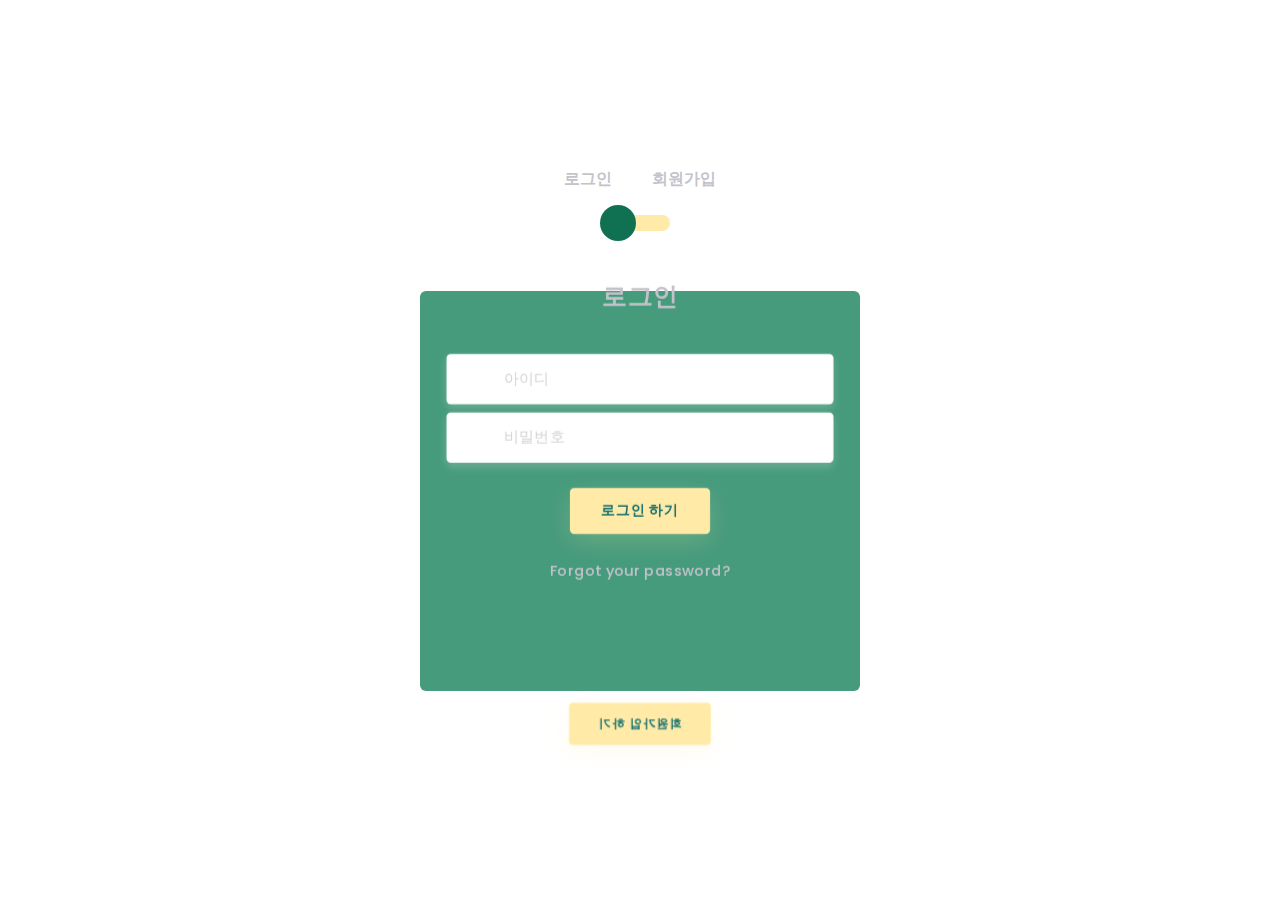
<file: login.html>
<!DOCTYPE html>
<html lang="en" >
<head>
  <meta charset="UTF-8">
  <title>DoYouLike</title>
  <!-- Favicon-->
  <link rel="shortcut icon" href="https://d19m59y37dris4.cloudfront.net/varkala/1-2/img/favicon.png">

  <link rel='stylesheet' href='https://cdnjs.cloudflare.com/ajax/libs/twitter-bootstrap/4.5.0/css/bootstrap.min.css'>
<link rel='stylesheet' href='https://unicons.iconscout.com/release/v2.1.9/css/unicons.css'><link rel="stylesheet" href="login.css">

</head>



<body>
<!-- partial:index.partial.html -->
<!-- <a href="https://front.codes/" class="logo" target="_blank">
		<img src="https://cdn.pixabay.com/photo/2016/12/29/10/45/textures-1938301_640.jpg" alt="">
	</a> -->

	<div class="section">
		<div class="container">
			<div class="row full-height justify-content-center">
				<div class="col-12 text-center align-self-center py-5">
					<div class="section pb-5 pt-5 pt-sm-2 text-center">
						<h6 class="mb-0 pb-3"><span>로그인</span><span>회원가입</span></h6>
			          	<input class="checkbox" type="checkbox" id="reg-log" name="reg-log"/>
			          	<label for="reg-log"></label>
						<div class="card-3d-wrap mx-auto">
							<div class="card-3d-wrapper">
								<div class="card-front">
									<div class="center-wrap">
										<div class="section text-center">
											<h4 class="mb-4 pb-3">로그인</h4>
											<div class="form-group">
												<input type="email" name="logemail" class="form-style" placeholder="아이디" id="logemail" autocomplete="off">
												<i class="input-icon uil uil-at"></i>
											</div>	
											<div class="form-group mt-2">
												<input type="password" name="logpass" class="form-style" placeholder="비밀번호" id="logpass" autocomplete="off">
												<i class="input-icon uil uil-lock-alt"></i>
											</div>
											<a href="index.html" class="btn mt-4">로그인 하기</a>
                            				<p class="mb-0 mt-4 text-center"><a href="#0" class="link">Forgot your password?</a></p>
				      					</div>
			      					</div>
			      				</div>
								<div class="card-back">
									<div class="center-wrap">
										<div class="section text-center">
											<h4 class="mb-4 pb-3">회원가입</h4>
											<div class="form-group">
												<input type="text" name="logname" class="form-style" placeholder="이름" id="logname" autocomplete="off">
												<i class="input-icon uil uil-user"></i>
											</div>	
											<div class="form-group mt-2">
												<input type="text" name="logname" class="form-style" placeholder="닉네임" id="logname" autocomplete="off">
												<i class="input-icon uil uil-user"></i>
											</div>	
											<div class="form-group mt-2">
												<input type="email" name="logemail" class="form-style" placeholder="아이디" id="logemail" autocomplete="off">
												<i class="input-icon uil uil-at"></i>
											</div>	
											<div class="form-group mt-2">
												<input type="email" name="logemail" class="form-style" placeholder="이메일" id="logemail" autocomplete="off">
												<i class="input-icon uil uil-at"></i>
											</div>	
											<div class="form-group mt-2">
												<input type="password" name="logpass" class="form-style" placeholder="비밀번호" id="logpass" autocomplete="off">
												<i class="input-icon uil uil-lock-alt"></i>
											</div>
											<div class="form-group mt-2">
												<input type="password" name="logpass" class="form-style" placeholder="비밀번호 확인" id="logpass" autocomplete="off">
												<i class="input-icon uil uil-lock-alt"></i>
											</div>
											<a href="#" class="btn mt-4">회원가입 하기</a>
				      					</div>
			      					</div>
			      				</div>
			      			</div>
			      		</div>
			      	</div>
		      	</div>
	      	</div>
	    </div>
	</div>
<!-- partial -->
  <script  src="./script.js"></script>

</body>
</html>
</file>
<file: login.css>
/* Please ❤ this if you like it! */


@import url('https://fonts.googleapis.com/css?family=Poppins:400,500,600,700,800,900');

body{
	font-family: 'Poppins', sans-serif;
	font-weight: 300;
	font-size: 15px;
	line-height: 1.7;
	color: #c4c3ca;
	background-color: #ffffff;
	overflow-x: hidden;
}
a {
	cursor: pointer;
  transition: all 200ms linear;
}
a:hover {
	text-decoration: none;
}
.link {
  color: #c4c3ca;
}
.link:hover {
  color: #ffeba7;
}
p {
  font-weight: 500;
  font-size: 14px;
  line-height: 1.7;
}
h4 {
  font-weight: 600;
}
h6 span{
  padding: 0 20px;
  text-transform: uppercase;
  font-weight: 700;
}
.section{
  position: relative;
  width: 100%;
  display: block;
}
.full-height{
  min-height: 100vh;
}
[type="checkbox"]:checked,
[type="checkbox"]:not(:checked){
  position: absolute;
  left: -9999px;
}
.checkbox:checked + label,
.checkbox:not(:checked) + label{
  position: relative;
  display: block;
  text-align: center;
  width: 60px;
  height: 16px;
  border-radius: 8px;
  padding: 0;
  margin: 10px auto;
  cursor: pointer;
  background-color: #ffeba7;
}
.checkbox:checked + label:before,
.checkbox:not(:checked) + label:before{
  position: absolute;
  display: block;
  width: 36px;
  height: 36px;
  border-radius: 50%;
  color: #ffeba7;
  background-color: #107052;
  font-family: 'unicons';
  content: '\eb4f';
  z-index: 20;
  top: -10px;
  left: -10px;
  line-height: 36px;
  text-align: center;
  font-size: 24px;
  transition: all 0.5s ease;
}
.checkbox:checked + label:before {
  transform: translateX(44px) rotate(-270deg);
}


.card-3d-wrap {
  position: relative;
  width: 440px;
  max-width: 100%;
  height: 400px;
  -webkit-transform-style: preserve-3d;
  transform-style: preserve-3d;
  perspective: 800px;
  margin-top: 60px;
}
.card-3d-wrapper {
  width: 100%;
  height: 100%;
  position:absolute;    
  top: 0;
  left: 0;  
  -webkit-transform-style: preserve-3d;
  transform-style: preserve-3d;
  transition: all 600ms ease-out; 
}
.card-front, .card-back {
  width: 100%;
  height: 100%;
  background-color: #469b7d;
  background-image: url('https://s3-us-west-2.amazonaws.com/s.cdpn.io/1462889/pat.svg');
  background-position: bottom center;
  background-repeat: no-repeat;
  background-size: 300%;
  position: absolute;
  border-radius: 6px;
  left: 0;
  top: 0;
  -webkit-transform-style: preserve-3d;
  transform-style: preserve-3d;
  -webkit-backface-visibility: hidden;
  -moz-backface-visibility: hidden;
  -o-backface-visibility: hidden;
  backface-visibility: hidden;
}
.card-back {
  transform: rotateY(180deg);
}
.checkbox:checked ~ .card-3d-wrap .card-3d-wrapper {
  transform: rotateY(180deg);
}
.center-wrap{
  position: absolute;
  width: 100%;
  height: 100%;
  padding: 0 35px;
  top: 50%;
  left: 0;
  transform: translate3d(0, -50%, 35px) perspective(100px);
  z-index: 20;
  display: block;
}


.form-group{ 
  position: relative;
  display: block;
    margin: 0;
    padding: 0;
}
.form-style {
  padding: 13px 20px;
  padding-left: 55px;
  height: 48px;
  width: 100%;
  font-weight: 500;
  border-radius: 4px;
  font-size: 14px;
  line-height: 22px;
  letter-spacing: 0.5px;
  outline: none;
  color: #c4c3ca;
  background-color: #ffffff;
  border: none;
  -webkit-transition: all 200ms linear;
  transition: all 200ms linear;
  box-shadow: 0 4px 8px 0 rgba(248, 246, 246, 0.2);
}
.form-style:focus,
.form-style:active {
  border: none;
  outline: none;
  box-shadow: 0 4px 8px 0 rgba(240, 238, 238, 0.2);
}
.input-icon {
  position: absolute;
  top: 0;
  left: 18px;
  height: 48px;
  font-size: 24px;
  line-height: 48px;
  text-align: left;
  color: #ffeba7;
  -webkit-transition: all 200ms linear;
    transition: all 200ms linear;
}

.form-group input:-ms-input-placeholder  {
  color: #c4c3ca;
  opacity: 0.7;
  -webkit-transition: all 200ms linear;
    transition: all 200ms linear;
}
.form-group input::-moz-placeholder  {
  color: #c4c3ca;
  opacity: 0.7;
  -webkit-transition: all 200ms linear;
    transition: all 200ms linear;
}
.form-group input:-moz-placeholder  {
  color: #c4c3ca;
  opacity: 0.7;
  -webkit-transition: all 200ms linear;
    transition: all 200ms linear;
}
.form-group input::-webkit-input-placeholder  {
  color: #c4c3ca;
  opacity: 0.7;
  -webkit-transition: all 200ms linear;
    transition: all 200ms linear;
}
.form-group input:focus:-ms-input-placeholder  {
  opacity: 0;
  -webkit-transition: all 200ms linear;
    transition: all 200ms linear;
}
.form-group input:focus::-moz-placeholder  {
  opacity: 0;
  -webkit-transition: all 200ms linear;
    transition: all 200ms linear;
}
.form-group input:focus:-moz-placeholder  {
  opacity: 0;
  -webkit-transition: all 200ms linear;
    transition: all 200ms linear;
}
.form-group input:focus::-webkit-input-placeholder  {
  opacity: 0;
  -webkit-transition: all 200ms linear;
    transition: all 200ms linear;
}

.btn{  
  border-radius: 4px;
  height: 44px;
  font-size: 13px;
  font-weight: 600;
  text-transform: uppercase;
  -webkit-transition : all 200ms linear;
  transition: all 200ms linear;
  padding: 0 30px;
  letter-spacing: 1px;
  display: -webkit-inline-flex;
  display: -ms-inline-flexbox;
  display: inline-flex;
  -webkit-align-items: center;
  -moz-align-items: center;
  -ms-align-items: center;
  align-items: center;
  -webkit-justify-content: center;
  -moz-justify-content: center;
  -ms-justify-content: center;
  justify-content: center;
  -ms-flex-pack: center;
  text-align: center;
  border: none;
  background-color: #ffeba7;
  color: #106e70;
  box-shadow: 0 8px 24px 0 rgba(255,235,167,.2);
}
.btn:active,
.btn:focus{  
  background-color: #107063;
  color: #ffeba7;
  box-shadow: 0 8px 24px 0 rgba(16,39,112,.2);
}
.btn:hover{  
  background-color: #10706e;
  color: #ffeba7;
  box-shadow: 0 8px 24px 0 rgba(16,39,112,.2);
}




.logo {
	position: absolute;
	top: 30px;
	right: 30px;
	display: block;
	z-index: 100;
	transition: all 250ms linear;
}
.logo img {
	height: 26px;
	width: auto;
	display: block;
}
</file>
